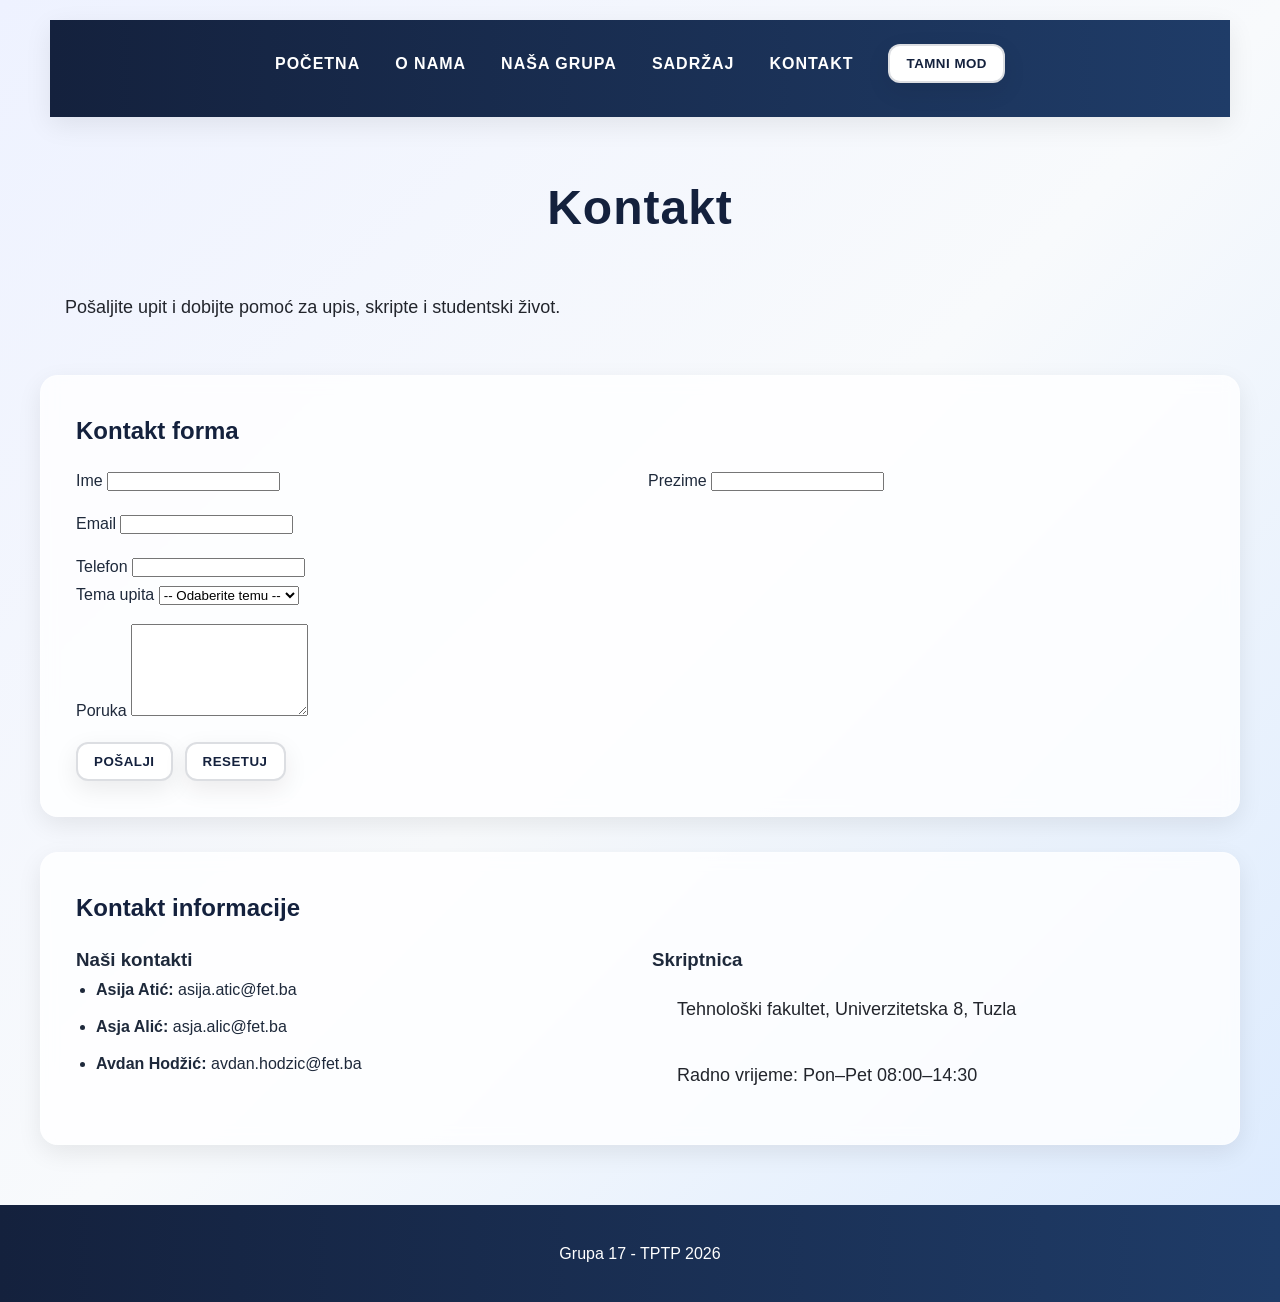
<file: kontakt.html>
<!DOCTYPE html>
<html lang="bs">
<head>
<meta charset="UTF-8">
<meta name='viewport' content='width=device-width, initial-scale=1.0'>
<link rel="stylesheet" href="tptpstil.css">
<title>Kontakt</title>
</head>

<body>
  <div id="meni">
    <ul>
      <li><a style="color:#ffffff;" href="index.html">Početna</a></li>
      <li><a style="color:#ffffff;" href="index.html#O nama">O nama</a></li>
      <li><a style="color:#ffffff;" href="https://github.com/asija-atic/Grupa17-TPTP-2026">Naša grupa</a></li>
      <li><a style="color:#ffffff;" href="sadrzaj.html">Sadržaj</a></li>
      <li><a style="color:#ffffff;" href="kontakt.html">Kontakt</a></li>
      <li><button id="theme-toggle" type="button">Tamni mod</button></li>
    </ul>
  </div>

  <header>
    <h1>Kontakt</h1>
    <p>Pošaljite upit i dobijte pomoć za upis, skripte i studentski život.</p>
  </header>

  <main>
    <section class="section">
      <h2>Kontakt forma</h2>

      <form id="contact-form" novalidate>
        <div class="grid-container" style="grid-template-columns:repeat(2,1fr);gap:16px;padding:0;margin:0;box-shadow:none;background:transparent;">
          <div class="row">
            <label for="ime">Ime</label>
            <input id="ime" name="ime" type="text" aria-describedby="ime-error">
            <span class="error-message" id="ime-error"></span>
          </div>

          <div class="row">
            <label for="prezime">Prezime</label>
            <input id="prezime" name="prezime" type="text" aria-describedby="prezime-error">
            <span class="error-message" id="prezime-error"></span>
          </div>
        </div>

        <div class="row" style="margin-top:16px;">
          <label for="email">Email</label>
          <input id="email" name="email" type="email" aria-describedby="email-error">
          <span class="error-message" id="email-error"></span>
        </div>

        <div class="row" style="margin-top:16px;">
          <label for="telefon">Telefon</label>
          <input id="telefon" name="telefon" type="tel" aria-describedby="telefon-error">
          <span class="error-message" id="telefon-error"></span>
        </div>

        <div Sclass="row" stySle="margin-top:16px;">
          <label for="tema">Tema upita</label>
          <select id="tema" name="tema" aria-describedby="tema-error">
            <option value="">-- Odaberite temu --</option>
            <option value="upis">Upis</option>
            <option value="knjige">Knjige i skripte</option>
            <option value="smjestaj">Smještaj</option>
            <option value="iskustva">Iskustva studenata</option>
            <option value="drugo">Drugo</option>
          </select>
          <span class="error-message" id="tema-error"></span>
        </div>

        <div class="row" style="margin-top:16px;">
          <label for="poruka">Poruka</label>
          <textarea id="poruka" name="poruka" rows="6" aria-describedby="poruka-error"></textarea>
          <span class="error-message" id="poruka-error"></span>
        </div>

        <div class="form-actions" style="margin-top:18px;display:flex;gap:12px;flex-wrap:wrap;">
          <button type="submit">Pošalji</button>
          <button type="reset">Resetuj</button>
        </div>
      </form>
    </section>

    <section class="section" style="margin-top:28px;">
      <h2>Kontakt informacije</h2>

      <div style="display:flex;gap:24px;flex-wrap:wrap;">
        <div style="flex:1;min-width:260px;">
          <h3>Naši kontakti</h3>
          <ul style="margin:0;padding-left:20px;text-align:left;">
            <li><strong>Asija Atić:</strong> asija.atic@fet.ba</li>
            <li><strong>Asja Alić:</strong> asja.alic@fet.ba</li>
            <li><strong>Avdan Hodžić:</strong> avdan.hodzic@fet.ba</li>
          </ul>
        </div>

        <div style="flex:1;min-width:260px;">
          <h3>Skriptnica</h3>
          <p>Tehnološki fakultet, Univerzitetska 8, Tuzla</p>
          <p>Radno vrijeme: Pon–Pet 08:00–14:30</p>
        </div>
      </div>
    </section>
  </main>

  <footer>
    Grupa 17 - TPTP 2026
  </footer>

  <!-- Modal uspjeha (JS ga prikazuje preko style.display='flex') -->
  <div id="contact-success" style="display:none;position:fixed;inset:0;background:rgba(0,0,0,0.55);z-index:2000;align-items:center;justify-content:center;">
    <div class="modal-sadrzaj" style="background:#fff;max-width:560px;width:90%;border-radius:18px;box-shadow:var(--strong-shadow);padding:22px;">
      <p id="success-text"></p>
      <button type="button" id="modal-zatvori-btn">OK</button>
    </div>
  </div>

  <script src="js/tptpskripte.js"></script>
</body>
</html>
</file>
<file: tptpstil.css>
:root{

    /* BOJE */

    --primary-color:#14213d;
    --secondary-color:#1f3c68;
    --accent-color:#fca311;

    --light-color:#f8fafc;
    --card-color:#ffffff;

    --text-color:#1e293b;
    --soft-text:#22252c;

    --hover-color:#ffba49;

    /* FONT */

    --main-font:'Segoe UI', sans-serif;

    /* OSTALO */

    --radius:18px;

    --shadow:
    0 8px 25px rgba(0,0,0,0.08);

    --strong-shadow:
    0 12px 35px rgba(0,0,0,0.20);

    --transition:0.35s ease;
}

/*RESET*/

*{
    margin:0;
    padding:0;
    box-sizing:border-box;
}

/* BODY */

body{

    font-family:var(--main-font);

    background:
    linear-gradient(
    135deg,
    #eef2ff,
    #f8fafc,
    #dbeafe
    );

    color:var(--text-color);

    line-height:1.7;

    animation:fadeIn 1s ease;
}

body.dark-theme{

    background:#0b1220;
    color:var(--text-color);
}

body.dark-theme .card,
body.dark-theme table,
body.dark-theme .section,
body.dark-theme .pmf-upis,
body.dark-theme .rggf-upis,
body.dark-theme .smjerovi,
body.dark-theme .tf-zanimljivosti,
body.dark-theme .mas-tekst,
body.dark-theme .fil-uvod,

/* hero / fakultetske kartice */
body.dark-theme .fet-card,
body.dark-theme .med-card,
body.dark-theme .tf-card,
body.dark-theme .fil-card,
body.dark-theme .pmf-card,
body.dark-theme .eko-card,
body.dark-theme .rggf-card,
body.dark-theme .mas-card{

    background:#1e293b;
    color:var(--text-color);
    box-shadow:0 10px 25px rgba(0,0,0,0.4);
}
body.dark-theme .meni ul,
body.dark-theme #meni ul{

    background:linear-gradient(to right,#0f172a,#111827);
}

/* TAMNA TEMA - KONTRAST ZA KONTAKT/FUTER I DUGMAD */
body.dark-theme .section{
    background:rgba(30,41,59,0.95);
    color:#e5e7eb;
    box-shadow:0 10px 25px rgba(0,0,0,0.4);
}

body.dark-theme footer{
    background:linear-gradient(to right,var(--primary-color),var(--secondary-color));
    color:#e5e7eb;
}

body.dark-theme button,
body.dark-theme .filter-btn,
body.dark-theme [data-href],
body.dark-theme [data-scroll]{

    color:#f8fafc;
}

/* Univerzalni “karton” izgled dugmadi */
button,
.filter-btn{
    display:inline-flex;
    align-items:center;
    justify-content:center;

    padding:10px 16px;
    border-radius:12px;
    border:2px solid rgba(20,33,61,0.15);

    background:#ffffff;
    color:var(--primary-color);

    font-weight:700;
    cursor:pointer;

    box-shadow:var(--shadow);
    transition:var(--transition);
    text-transform:uppercase;
    letter-spacing:0.5px;
}

/* Filter dugmad - aktivno */
.filter-btn{
    padding:10px 14px;
    border-color:rgba(20,33,61,0.25);
    background:#ffffff;
}

.filter-btn.active{
    background:var(--accent-color);
    border-color:rgba(20,33,61,0.05);
    color:#111827;
}

button:hover,
.filter-btn:hover{
    transform:translateY(-2px);
    box-shadow:var(--strong-shadow);
    background:var(--hover-color);
    border-color:rgba(20,33,61,0.05);
}

/* Dugmad u tamnoj temi */
body.dark-theme button,
body.dark-theme .filter-btn{
    background:#0f172a;
    border-color:rgba(248,250,252,0.18);
    color:#f8fafc;
    box-shadow:0 10px 25px rgba(0,0,0,0.45);
}

body.dark-theme .filter-btn.active{
    background:var(--accent-color);
    color:#111827;
}

/* dugmad specifično koje koriste JS: */
button[data-href],
button[data-scroll]{
    background:#ffffff;
}

body.dark-theme button[data-href],
body.dark-theme button[data-scroll]{
    background:#0f172a;
}

/*ANIMACIJA*/
/* Fade-in animaciju sam napravila uz pomoć AI alata.
Razumijem da:
@keyframes definiše tok animacije,
opacity kontroliše providnost,
transform:translateY pomjera element po Y osi.
*/

@keyframes fadeIn{

    from{
        opacity:0;
        transform:translateY(20px);
    }

    to{
        opacity:1;
        transform:translateY(0);
    }
}

/*NAVIGACIJA */
/* 
Flexbox navigaciju sam organizovala uz pomoć ChatGPT-a.
Razumijem da:
display:flex postavlja elemente u fleksibilni raspored,
justify-content:center centrira elemente horizontalno,
align-items:center centrira elemente vertikalno,
gap dodaje razmak između stavki menija.
*/

.meni ul,
#meni ul{

    display:flex;

    justify-content:center;
    align-items:center;

    gap:35px;

    list-style:none;

    padding:24px;

    background:
    linear-gradient(
    to right,
    var(--primary-color),
    var(--secondary-color)
    );

    box-shadow:var(--shadow);

    position:sticky;
    top:0;

    z-index:1000;
}

.meni ul li a,
#meni ul li a{

    color:var(--light-color);

    text-decoration:none;

    text-transform:uppercase;

    font-weight:600;

    letter-spacing:1px;

    position:relative;

    transition:var(--transition);
}

.meni ul li a:hover,
#meni ul li a:hover{

    color:var(--accent-color);
}

.meni ul li a::after,
#meni ul li a::after{

    content:"";

    position:absolute;

    left:0;
    bottom:-6px;

    width:0%;

    height:2px;

    background-color:var(--accent-color);

    transition:var(--transition);
}

.meni ul li a:hover::after,
#meni ul li a:hover::after{

    width:100%;
}
/* 
CSS Grid raspored kartica sam napravila uz pomoć AI alata.
Razumijem da:
display:grid pravi mrežni raspored,
repeat(4,1fr) pravi 4 jednake kolone,
gap definiše razmak između kartica.
*/

/*NASLOVI */

h1{

    text-align:center;

    font-size:48px;

    margin-top:50px;
    margin-bottom:25px;

    color:var(--primary-color);

    letter-spacing:1px;
}

h2{

    color:var(--primary-color);

    margin-bottom:15px;
}

/* PARAGRAFI */

p{

    max-width:1200px;

    margin:auto;

    padding:18px 25px;

    font-size:18px;

    color:var(--soft-text);
}

/* SLIKE*/

img{

    max-width:100%;

    border-radius:var(--radius);

    box-shadow:var(--shadow);

    transition:var(--transition);
}

img:hover{

    transform:scale(1.02);
}

/* TABELE */

table{

    width:90%;

    margin:auto;

    border-collapse:collapse;

    overflow:hidden;

    border-radius:var(--radius);

    background:var(--card-color);

    box-shadow:var(--shadow);
}

th{

    background:
    linear-gradient(
    to right,
    #681313,
    #9e1313
    );

    color:white;

    padding:16px;
}

td{

    padding:14px;

    text-align:center;

    border-bottom:1px solid #fecaca;

    transition:var(--transition);
}

tr:nth-child(even){

    background:#fef2f2;
}

tr:hover{

    background:#fee2e2;
}

/* LISTE */

ul,
ol{

    margin:20px 50px;
}

ul li{

    margin-bottom:10px;
}

/* LINKOVI */

a{

    transition:var(--transition);
}

a:hover{

    color:var(--accent-color);
}

a:focus{

    outline:2px dashed var(--accent-color);

    outline-offset:4px;
}

/*  IFRAME */

iframe{

    display:block;

    margin:40px auto;

    width:90%;
    max-width:900px;

    border-radius:var(--radius);

    box-shadow:var(--shadow);
}

/* FOOTER */

footer{

    margin-top:60px;

    padding:35px;

    text-align:center;

    color:white;

    background:
    linear-gradient(
    to right,
    var(--primary-color),
    var(--secondary-color)
    );
}

footer a{

    color:white;

    text-decoration:none;
}

/*  DODATNI BLOKOVI */

#Opis,
#Upis,
#tekst,
.Uvod,
.smjerovi{

    background:rgba(255,255,255,0.75);

    padding:25px;

    border-radius:var(--radius);

    box-shadow:var(--shadow);

    margin:20px;
}

/* HERO SEKCIJA */
/*  ZAJEDNIČKA HERO KARTICA */

.hero-card{

    background-size:cover;

    background-position:center;

    height:220px;

    display:flex;

    justify-content:center;

    align-items:center;

    text-align:center;

    border-radius:22px;

    margin:10px auto 40px auto;

    max-width:1200px;

    overflow:hidden;

    padding:20px;

    transition:0.4s ease;

    box-shadow:
    0 10px 30px rgba(0,0,0,0.25);
}


.hero-card:hover{

    transform:translateY(-5px);

    box-shadow:
    0 15px 35px rgba(0,0,0,0.35);
}


.hero-card h1{

    color:#ffffff;

    font-size:52px;

    font-weight:700;

    letter-spacing:2px;

    text-shadow:
    0 4px 12px rgba(0,0,0,0.5);

    transition:0.3s ease;
}

.hero-section{

    min-height:100vh;

    background-image:
    linear-gradient(
    rgba(0,0,0,0.60),
    rgba(0,0,0,0.60)
    ),

    url("Slike/studenti.png");

    background-size:cover;

    background-position:center;

    background-attachment:fixed;

    display:flex;

    align-items:center;

    padding:30px;

    margin-bottom:50px;
}

.hero-content{

    max-width:900px;

    animation:fadeIn 1.2s ease;

    font-size:22px;

    line-height:1.9;

    color:#f1f5f9;

    text-shadow:
    0 2px 8px rgba(0,0,0,0.4);
}

.hero-content h1{

    font-size:76px;

    color:white;

    margin-bottom:35px;

    text-align:left;

    line-height:1.1;

    text-shadow:
    0 5px 15px rgba(0,0,0,0.4);
}

.hero-content p{

    font-size:22px;

    line-height:1.9;

    color:#f1f5f9;

    padding:0;
}

.hero-content span{

    color:var(--accent-color);

    font-weight:bold;
}

/* FAKULTETI SEKCIJA */

.fakulteti-section{

    position:relative;

    padding:70px 20px;

    margin-top:60px;

    overflow:hidden;
}

.fakulteti-section::before{

    content:"";

    position:absolute;

    inset:0;

    background-image:

    linear-gradient(
    rgba(0,0,0,0.72),
    rgba(0,0,0,0.72)
    ),

    url("Slike/fakulteti.png");

    background-size:cover;

    background-position:center;

    background-attachment:fixed;

    filter:blur(5px);

    transform:scale(1.05);

    z-index:-2;
}

.fakulteti-section::after{

    content:"";

    position:absolute;

    inset:0;

    background:rgba(0,0,0,0.20);

    z-index:-1;
}

.fakulteti-section table{

    position:relative;

    z-index:5;

    background:rgba(255,255,255,0.15);

    backdrop-filter:blur(10px);

    border-radius:25px;

    overflow:hidden;

    border:1px solid rgba(255,255,255,0.2);
}
/* 
Transform scale efekat na slikama sam napravila uz pomoć ChatGPT-a.
Razumijem da:
scale(1.03) blago povećava sliku kada korisnik pređe mišem preko nje.
*/

.fakulteti-section td{

    background:rgba(255,255,255,0.88);

    transition:0.4s ease;
}

.fakulteti-section td:hover{

    transform:scale(1.03);

    background:white;
}

.fakulteti-section img{

    border-radius:18px;
}

.fakulteti-section img:hover{

    transform:scale(1.05);
}

/* MAPA SEKCIJA */

.mapa-sekcija{

    display:flex;

    justify-content:space-between;

    align-items:center;

    gap:60px;

    max-width:1400px;

    margin:auto;

    padding:60px 40px;
}

.mapa-tekst{

    flex:1;
}

.mapa-tekst p{

    color:var(--text-color);

    font-size:22px;

    line-height:1.9;
}

.mapa{

    flex:1;

    display:flex;

    justify-content:flex-end;
}

.mapa iframe{

    width:100%;

    max-width:700px;

    border-radius:20px;

    box-shadow:
    0 10px 30px rgba(0,0,0,0.2);
}

/* MEDIA QUERIES */

/* MOBITEL */

@media(max-width:599px){

    .meni ul,
    #meni ul{

        flex-direction:column;

        gap:18px;
    }

    .grid-container{

        grid-template-columns:1fr;

        padding:20px;
    }

    h1{

        font-size:30px;
    }

    p{

        font-size:16px;
    }

    iframe{

        height:250px;
    }

    table{

        font-size:14px;
    }
}

/* TABLET */
/* 
Responsive tablet prikaz sam napravila uz pomoć ChatGPT-a.
Razumijem da:
repeat(2,1fr) pravi dvije kolone na tablet uređajima.
*/


@media(min-width:600px) and (max-width:899px){

    .grid-container{

        grid-template-columns:repeat(2,1fr);
    }

    h1{

        font-size:38px;
    }
}

/* MANJI EKRANI */

@media(max-width:900px){

    .mapa-sekcija{

        flex-direction:column;
    }

    .mapa{

        justify-content:center;
    }
}

/* DESKTOP */

@media(min-width:900px){

    .grid-container{

        grid-template-columns:repeat(4,1fr);
    }
}
/*SEKCIJE */

.section{

    background:rgba(255,255,255,0.8);

    backdrop-filter:blur(8px);

    border:1px solid rgba(255,255,255,0.3);

    border-radius:var(--radius);

    max-width:1200px;

    margin:35px auto;

    padding:35px;

    box-shadow:var(--shadow);
}

/*GRID KARTICE */

.grid-container{

    display:grid;

    grid-template-columns:repeat(4,1fr);

    gap:30px;

    padding:40px;
}

/*KARTICE */

.card{

    background:var(--card-color);

    border-radius:var(--radius);

    overflow:hidden;

    text-align:center;

    box-shadow:var(--shadow);

    transition:var(--transition);

    position:relative;
}

.card:hover{

    transform:
    translateY(-10px)
    scale(1.02);

    box-shadow:
    0 12px 30px rgba(0,0,0,0.15);
}

.card img{

    width:100%;

    height:230px;

    object-fit:cover;

    transition:0.5s;
}

.card:hover img{

    transform:scale(1.08);
}

.card h3{

    padding:18px;

    color:var(--primary-color);

    font-size:20px;
}

.card a{

    text-decoration:none;
}

/* FET KARTICA */

.fet-card{

    background-image:
    linear-gradient(
    rgba(5,13,29,0.82),
    rgba(23,34,66,0.82)
    ),

    url("Slike/fet.jpg");
}

.fet-card:hover{

    transform:translateY(-5px);

    box-shadow:
    0 15px 35px rgba(0,0,0,0.35);
}

.fet-card h1{

    color:#f1f5f9;

    font-size:52px;

    font-weight:700;

    letter-spacing:2px;

    text-shadow:
    0 4px 12px rgba(0,0,0,0.5);

    padding:20px;

    transition:0.3s ease;
}

.fet-card a{

    text-decoration:none;
}

.fet-card:hover h1{

    color:#ffffff;
}

/* MEDICINSKI KARTICA */

.med-card{

    background-image:
    linear-gradient(
    rgba(255, 64, 230, 0.295),
    rgba(172, 108, 140, 0.7)
    ),

    url("Slike/medicinski.png");
}

.med-card:hover{

    transform:translateY(-5px);

    box-shadow:
    0 15px 35px rgba(0,0,0,0.35);
}

.med-card h1{

    color:#ffffff;

    font-size:52px;

    font-weight:700;

    letter-spacing:2px;

    text-shadow:
    0 4px 12px rgba(0,0,0,0.5);

    padding:20px;

    transition:0.3s ease;
}

.med-card a{

    text-decoration:none;
}

.med-card:hover h1{

    color:#ffe5e5;
}
/* MEDICINSKI SLIKE */

.med-slike{

    display:flex;

    justify-content:center;

    align-items:center;

    gap:35px;

    flex-wrap:wrap;

    margin:50px auto;
}

.med-slike img{

    border-radius:20px;

    box-shadow:
    0 10px 25px rgba(0,0,0,0.18);

    transition:0.4s ease;
}

.med-slike img:hover{

    transform:scale(1.03);
}
/*PMF KARTICA */

.pmf-card{

    background-image:
    linear-gradient(
    rgba(44, 62, 80, 0.78),
    rgba(52, 152, 219, 0.397)
    ),

    url("Slike/pmf.png");
}

.pmf-card:hover{

    transform:translateY(-5px);

    box-shadow:
    0 15px 35px rgba(0,0,0,0.35);
}

.pmf-card h1{

    color:#ffffff;

    font-size:48px;

    font-weight:700;

    letter-spacing:2px;

    text-shadow:
    0 4px 12px rgba(0,0,0,0.5);

    padding:20px;

    transition:0.3s ease;
}

.pmf-card a{

    text-decoration:none;
}

.pmf-card:hover h1{

    color:#d1fae5;
}

/*PMF UPIS SEKCIJA */

.pmf-upis{

    max-width:1100px;

    margin:60px auto;

    padding:10px;

    background:
    rgba(164, 183, 245, 0.295);

    border-radius:25px;

    box-shadow:
    0 10px 30px rgba(0, 0, 0, 0.37);

    text-align:center;
}

/* PMF PARAGRAFI */

.pmf-upis p{

    max-width:950px;

    margin:0 auto 25px auto;

    text-align:center;

    font-size:19px;

    line-height:1.9;
}

/* PMF LISTE */

.pmf-upis ul{

    max-width:850px;

    margin:25px auto;

    padding-left:25px;

    text-align:left;
}

.pmf-upis li{

    margin-bottom:14px;

    line-height:1.8;

    color:var(--soft-text);

    font-size:18px;
}

/* PMF LINK */

.pmf-upis a{

    color:var(--primary-color);

    font-weight:600;

    text-decoration:none;

    transition:0.3s ease;
}

.pmf-upis a:hover{

    color:var(--accent-color);
}

/* PMF SLIKE */

.pmf-slike{

    display:flex;

    justify-content:center;

    align-items:center;

    gap:40px;

    flex-wrap:wrap;

    margin:20px auto;
}

.pmf-slike img{

    border-radius:20px;

    box-shadow:
    0 10px 25px rgba(0,0,0,0.18);

    transition:0.4s ease;
}

.pmf-slike img:hover{

    transform:scale(1.03);
}

/* EKONOMSKI KARTICA */

.eko-card{

    background-image:
    linear-gradient(
    #85202075,
    rgba(219, 52, 52, 0.322)
    ),

    url("Slike/ekonomski.png");
}

.eko-card:hover{

    transform:translateY(-5px);

    box-shadow:
    0 15px 35px rgba(0, 0, 0, 0.308);
}

.eko-card h1{

    color:#ffffff;

    font-size:52px;

    font-weight:700;

    letter-spacing:2px;

    text-shadow:
    0 4px 12px rgba(0,0,0,0.5);

    transition:0.3s ease;
}

.eko-card:hover h1{

    color:#ca8b8b;
}

/* RGGF HERO KARTICA*/

.rggf-card{

    background-image:
    linear-gradient(
    rgba(40,40,40,0.70),
    rgba(90,90,90,0.45)
    ),

    url("Slike/rggf.png");
}

.rggf-card:hover{

    transform:translateY(-5px);

    box-shadow:
    0 15px 35px rgba(0,0,0,0.35);
}

.rggf-card h1{

    color:#ffffff;

    font-size:50px;

    font-weight:700;

    letter-spacing:2px;

    text-shadow:
    0 4px 12px rgba(0,0,0,0.5);

    transition:0.3s ease;
}

.rggf-card:hover h1{

    color:#e5e5e5;
}

/*RGGF CONTAINER */

.rggf-container{

    max-width:1200px;

    margin:auto;

    padding:20px;

    text-align:center;
}

.rggf-container p{

    font-size:20px;

    line-height:1.9;

    margin-bottom:30px;
}

/* RGGF SEKCIJE*/

.rggf-upis,
.smjerovi{

    background:
    rgba(255,255,255,0.80);

    padding:35px;

    border-radius:22px;

    box-shadow:
    0 10px 25px rgba(0,0,0,0.12);

    margin:40px auto;
}

.rggf-upis ul,
.smjerovi ul{

    max-width:900px;

    margin:25px auto;

    text-align:left;

    padding-left:20px;
}

.rggf-upis li,
.smjerovi li{

    margin-bottom:15px;

    line-height:1.8;

    font-size:18px;
}

/* RGGF SLIKE */

.rggf-slike{

    display:flex;

    justify-content:center;

    align-items:flex-start;

    gap:40px;

    flex-wrap:wrap;

    margin:50px auto;
}

.rggf-slike div{

    text-align:center;
}

.rggf-slike img{

    width:500px;

    max-width:100%;

    border-radius:20px;

    box-shadow:
    0 10px 25px rgba(0,0,0,0.18);

    transition:0.4s ease;
}

.rggf-slike img:hover{

    transform:scale(1.03);
}

.rggf-slike figcaption{

    margin-top:12px;

    font-size:18px;

    font-weight:600;
}

/*TEHNOLOSKI KARTICA */

.tf-card{

    background-image:
    linear-gradient(
    rgba(0, 77, 64, 0.75),
    rgba(38, 166, 154, 0.45)
    ),

    url("Slike/tehnoloski.png");
}

.tf-card:hover{

    transform:translateY(-5px);

    box-shadow:
    0 15px 35px rgba(0,0,0,0.35);
}

.tf-card h1{

    color:#ffffff;

    font-size:52px;

    font-weight:700;

    letter-spacing:2px;

    text-shadow:
    0 4px 12px rgba(0,0,0,0.5);

    transition:0.3s ease;
}

.tf-card:hover h1{

    color:#d1fae5;
}

/* TEHNOLOSKI SEKCIJE */

.Uvod{

    max-width:1600px;

    margin:40px auto;

    padding:35px;

    background:
    rgba(255,255,255,0.82);

    border-radius:22px;

    box-shadow:
    0 10px 25px rgba(0,0,0,0.12);
}

.Uvod p{
    text-align: center;
    font-size:20px;

    line-height:1.9;
}

/*TEHNOLOSKI SLIKE */

.slike{

    display:flex;

    justify-content:center;

    align-items:center;

    gap:40px;

    flex-wrap:wrap;

    margin:50px auto;
}

.slike img{

    width:500px;

    max-width:100%;

    border-radius:20px;

    box-shadow:
    0 10px 25px rgba(0,0,0,0.18);

    transition:0.4s ease;
}

.slike img:hover{

    transform:scale(1.03);
}

/* TEHNOLOSKI DONJE SLIKE */

.tf-lab{

    display:flex;

    justify-content:center;

    align-items:center;

    gap:30px;

    flex-wrap:wrap;

    margin:50px auto;
}

.tf-lab img{

    border-radius:20px;

    box-shadow:
    0 10px 25px rgba(0,0,0,0.18);

    transition:0.4s ease;
}

.tf-lab img:hover{

    transform:scale(1.03);
}

/* TEHNOLOSKI ZANIMLJIVOSTI*/

.tf-zanimljivosti{

    max-width:1200px;

    margin:50px auto;

    padding:35px;

    background:
    rgba(255,255,255,0.82);

    border-radius:22px;

    box-shadow:
    0 10px 25px rgba(0,0,0,0.12);
}

.tf-zanimljivosti p{

    font-size:20px;

    line-height:1.9;
}

.tf-zanimljivosti ul{

    max-width:950px;

    margin:25px auto;

    text-align:left;
}

.tf-zanimljivosti li{

    margin-bottom:15px;

    font-size:18px;

    line-height:1.8;
}

/*FILOZOFSKI KARTICA */

.fil-card{

    background-image:
    linear-gradient(
    rgba(45, 27, 105, 0.75),
    rgba(93, 63, 211, 0.137)
    ),

    url("Slike/filozofski.png");
}

.fil-card:hover{

    transform:translateY(-5px);

    box-shadow:
    0 15px 35px rgba(0,0,0,0.35);
}

.fil-card h1{

    color:#ffffff;

    font-size:52px;

    font-weight:700;

    letter-spacing:2px;

    text-shadow:
    0 4px 12px rgba(0,0,0,0.5);

    transition:0.3s ease;
}

.fil-card:hover h1{

    color:#e9d5ff;
}
/* FILOZOFSKI UVOD */

.fil-uvod{

    max-width:1200px;

    margin:40px auto;

    padding:35px;

    background:
    rgba(255,255,255,0.82);

    border-radius:22px;

    box-shadow:
    0 10px 25px rgba(0,0,0,0.12);
}

.fil-uvod p{

    font-size:20px;

    line-height:1.9;

    text-align: left;
}

/* MAŠINSKI KARTICA*/

.mas-card{

    background-image:
    linear-gradient(
    rgba(36, 36, 36, 0.78),
    rgba(90, 90, 90, 0.35)
    ),

    url("Slike/masinski.png");
}

.mas-card:hover{

    transform:translateY(-5px);

    box-shadow:
    0 15px 35px rgba(0,0,0,0.35);
}

.mas-card h1{

    color:#ffffff;

    font-size:52px;

    font-weight:700;

    letter-spacing:2px;

    text-shadow:
    0 4px 12px rgba(0,0,0,0.5);

    transition:0.3s ease;
}

.mas-card:hover h1{

    color:#cc2d2dd8;
}

/* MAŠINSKI UVOD */

.mas-uvod{

    max-width:1250px;

    margin:40px auto;

    padding:35px;

    background:
    rgba(255,255,255,0.82);

    border-radius:22px;

    box-shadow:
    0 10px 25px rgba(0,0,0,0.12);
}

.mas-uvod p{

    font-size:20px;

    line-height:1.9;

    text-align:center;
}

/* MAŠINSKI SLIKE */

.mas-slike{

    display:flex;

    justify-content:center;

    align-items:flex-start;

    gap:40px;

    flex-wrap:wrap;

    margin:50px auto;
}

.mas-slike div{

    text-align:center;
}

.mas-slike img{

    width:450px;

    max-width:100%;

    border-radius:20px;

    box-shadow:
    0 10px 25px rgba(0,0,0,0.18);

    transition:0.4s ease;
}

.mas-slike img:hover{

    transform:scale(1.03);
}

.mas-slike figcaption{

    margin-top:12px;

    font-size:18px;

    font-weight:600;
}

/*MAŠINSKI TEKST SEKCIJA */

.mas-tekst{

    max-width:1200px;

    margin:50px auto;

    padding:35px;

    background:
    rgba(255,255,255,0.82);

    border-radius:22px;

    box-shadow:
    0 10px 25px rgba(0,0,0,0.12);
}

.mas-tekst p{

    font-size:20px;

    line-height:1.9;

    text-align:center;
}

/* MAŠINSKI TABELA */

.mas-tabela{

    max-width:1300px;

    margin:50px auto;

    padding:30px;

    background:
    rgba(255,255,255,0.82);

    border-radius:22px;

    box-shadow:
    0 10px 25px rgba(0,0,0,0.12);
}
</file>
